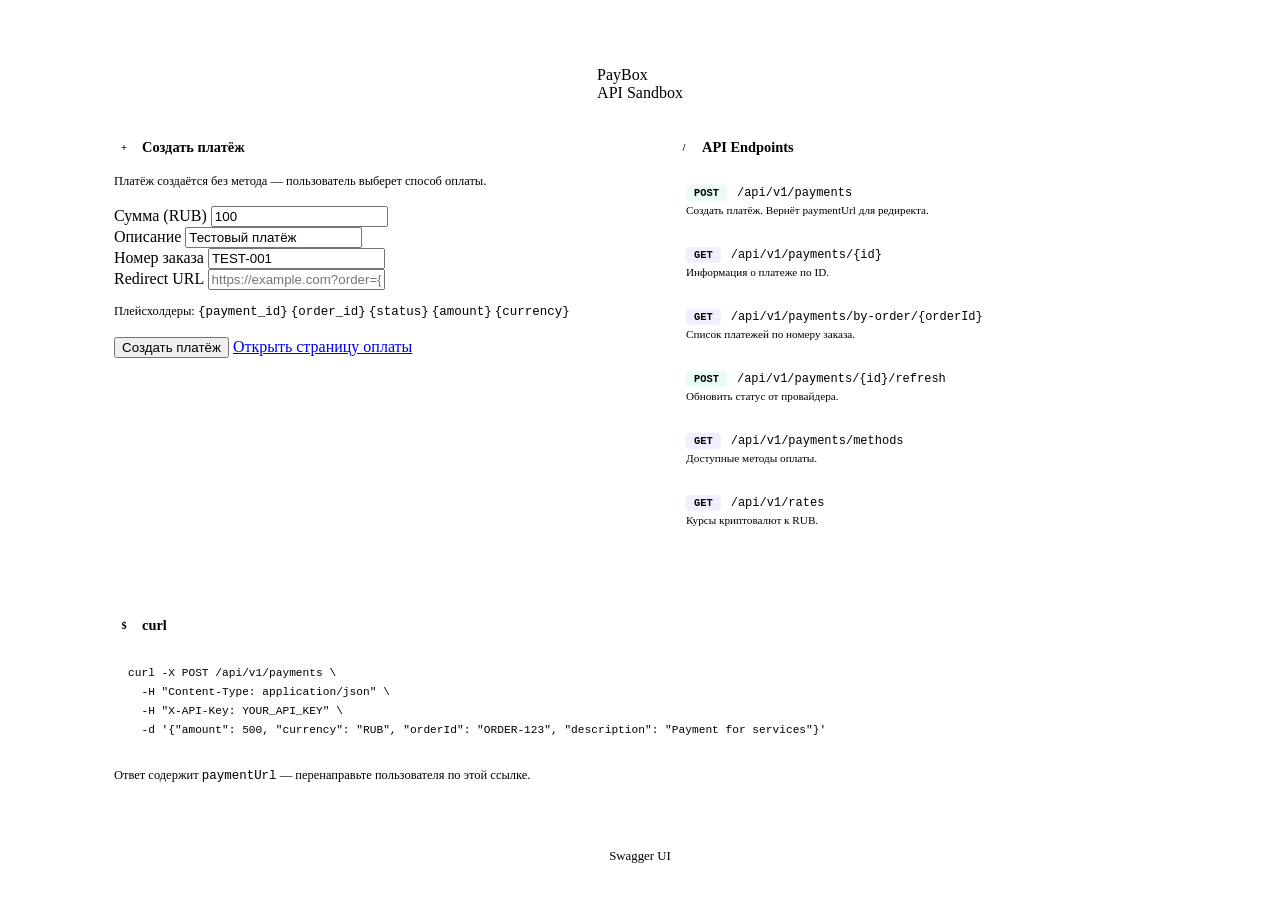
<file: src/main/resources/templates/sandbox/index.html>
<!DOCTYPE html>
<html lang="ru" xmlns:th="http://www.thymeleaf.org">
<head>
    <meta charset="UTF-8">
    <meta name="viewport" content="width=device-width, initial-scale=1.0">
    <title>PayBox — API Sandbox</title>
    <link rel="icon" type="image/png" th:href="@{/img/logo.png}">
    <link rel="stylesheet" th:href="@{/css/style.css}">
    <style>
        .sandbox-layout {
            display: flex;
            position: relative;
            flex-direction: column;
            align-items: center;
            z-index: 1;
            max-width: 1100px;
            margin: 0 auto;
            padding: 40px 24px;
        }

        .sandbox-grid {
            display: grid;
            grid-template-columns: 1fr 1fr;
            gap: 20px;
            width: 100%;
        }

        .sandbox-card {
            position: relative;
            padding: 24px;
            overflow: hidden;
            border: 1px solid var(--glass-border);
            border-radius: var(--radius);
            background: var(--glass);
            backdrop-filter: blur(24px);
            -webkit-backdrop-filter: blur(24px);
        }

        .sandbox-card::before {
            content: '';
            position: absolute;
            top: 0;
            right: 10%;
            left: 10%;
            height: 1px;
            background: linear-gradient(90deg, transparent, rgba(255, 255, 255, 0.06), transparent);
        }

        .sandbox-card.full-width {
            grid-column: 1 / -1;
        }

        .sandbox-card h2 {
            display: flex;
            align-items: center;
            gap: 8px;
            margin-bottom: 14px;
            color: var(--text);
            font-size: 0.9rem;
            font-weight: 600;
        }

        .sandbox-card h2 .card-icon {
            display: flex;
            align-items: center;
            justify-content: center;
            width: 20px;
            height: 20px;
            border-radius: 5px;
            font-size: 0.65rem;
            flex-shrink: 0;
        }

        .sandbox-card p {
            margin-bottom: 14px;
            color: var(--text-secondary);
            font-size: 0.78rem;
            line-height: 1.6;
        }

        .code-block {
            padding: 14px;
            overflow-x: auto;
            border: 1px solid var(--border);
            border-radius: var(--radius-sm);
            background: var(--surface);
            color: var(--text-secondary);
            font-size: 0.7rem;
            font-family: 'SF Mono', 'Fira Code', monospace;
            line-height: 1.7;
            white-space: pre;
        }

        .code-block .kw { color: var(--accent); }
        .code-block .str { color: var(--success); }

        .json-key { color: #7c5cfc; }
        .json-string { color: #34d399; }
        .json-number { color: #fbbf24; }
        .json-bool { color: #60a5fa; }
        .json-null { color: #6b7280; font-style: italic; }
        .json-error { color: var(--error); }

        .response-box {
            display: none;
            max-height: 320px;
            margin-top: 12px;
            padding: 14px;
            overflow-y: auto;
            border: 1px solid var(--border);
            border-radius: var(--radius-sm);
            background: var(--surface);
            color: var(--text-secondary);
            font-size: 0.7rem;
            font-family: 'SF Mono', 'Fira Code', monospace;
            white-space: pre-wrap;
        }

        .endpoint-badge {
            display: inline-block;
            margin-right: 6px;
            padding: 2px 8px;
            border-radius: 4px;
            font-size: 0.65rem;
            font-weight: 600;
            font-family: monospace;
        }

        .endpoint-badge.post {
            background: rgba(52, 211, 153, 0.1);
            color: var(--success);
        }

        .endpoint-badge.get {
            background: rgba(124, 92, 252, 0.1);
            color: var(--accent);
        }

        .endpoint-path {
            color: var(--text);
            font-size: 0.75rem;
            font-family: monospace;
        }

        .endpoint-desc {
            margin-top: 3px;
            color: var(--text-muted);
            font-size: 0.7rem;
        }

        .endpoints-list {
            display: flex;
            flex-direction: column;
            gap: 8px;
        }

        .endpoint-item {
            padding: 10px 12px;
            border: 1px solid var(--border);
            border-radius: var(--radius-sm);
            background: var(--surface);
        }

        .sandbox-footer {
            display: flex;
            justify-content: center;
            gap: 16px;
            margin-top: 24px;
        }

        .sandbox-footer a {
            color: var(--text-muted);
            font-size: 0.8rem;
            text-decoration: none;
            transition: color 0.2s;
        }

        .sandbox-footer a:hover {
            color: var(--accent);
        }

        @media (max-width: 768px) {
            .sandbox-grid {
                grid-template-columns: 1fr;
            }
        }
    </style>
</head>
<body>

<div class="ambient">
    <div class="orb orb-1"></div>
    <div class="orb orb-2"></div>
    <div class="orb orb-3"></div>
</div>

<div class="sandbox-layout">
    <div class="brand sandbox-brand">
        <div class="brand-header">
            <img th:src="@{/img/logo.png}" alt="" class="brand-logo">
            <div class="brand-name">Pay<span>Box</span></div>
        </div>
        <div class="brand-sub">API Sandbox</div>
    </div>

    <div class="sandbox-grid">
        <!-- Карточка 1: Создание платежа -->
        <div class="sandbox-card">
            <h2>
                <span class="card-icon create-icon">+</span>
                Создать платёж
            </h2>
            <p>Платёж создаётся без метода — пользователь выберет способ оплаты.</p>

            <div class="form-group">
                <label for="testAmount">Сумма (RUB)</label>
                <input type="number"
                       id="testAmount"
                       value="100"
                       step="0.01"
                       min="0.01">
            </div>
            <div class="form-group">
                <label for="testDesc">Описание</label>
                <input type="text"
                       id="testDesc"
                       value="Тестовый платёж"
                       placeholder="Описание">
            </div>
            <div class="form-group">
                <label for="testOrder">Номер заказа</label>
                <input type="text"
                       id="testOrder"
                       value="TEST-001"
                       placeholder="Номер заказа">
            </div>
            <div class="form-group">
                <label for="testRedirect">Redirect URL</label>
                <input type="text"
                       id="testRedirect"
                       placeholder="https://example.com?order={payment_id}">
            </div>
            <p class="placeholder-hint">
                Плейсхолдеры:
                <code class="placeholder-code">{payment_id}</code>
                <code class="placeholder-code">{order_id}</code>
                <code class="placeholder-code">{status}</code>
                <code class="placeholder-code">{amount}</code>
                <code class="placeholder-code">{currency}</code>
            </p>

            <button id="createBtn"
                    class="btn"
                    onclick="createTestPayment()">
                Создать платёж
            </button>

            <div id="responseBox" class="response-box"></div>
            <a id="payLink"
               href="#"
               class="btn btn-outline pay-link-btn"
               target="_blank">
                Открыть страницу оплаты
            </a>
        </div>

        <!-- Карточка 2: API Endpoints -->
        <div class="sandbox-card">
            <h2>
                <span class="card-icon endpoints-icon">/</span>
                API Endpoints
            </h2>
            <div class="endpoints-list">
                <div class="endpoint-item">
                    <span class="endpoint-badge post">POST</span>
                    <span class="endpoint-path">/api/v1/payments</span>
                    <div class="endpoint-desc">Создать платёж. Вернёт paymentUrl для редиректа.</div>
                </div>
                <div class="endpoint-item">
                    <span class="endpoint-badge get">GET</span>
                    <span class="endpoint-path">/api/v1/payments/{id}</span>
                    <div class="endpoint-desc">Информация о платеже по ID.</div>
                </div>
                <div class="endpoint-item">
                    <span class="endpoint-badge get">GET</span>
                    <span class="endpoint-path">/api/v1/payments/by-order/{orderId}</span>
                    <div class="endpoint-desc">Список платежей по номеру заказа.</div>
                </div>
                <div class="endpoint-item">
                    <span class="endpoint-badge post">POST</span>
                    <span class="endpoint-path">/api/v1/payments/{id}/refresh</span>
                    <div class="endpoint-desc">Обновить статус от провайдера.</div>
                </div>
                <div class="endpoint-item">
                    <span class="endpoint-badge get">GET</span>
                    <span class="endpoint-path">/api/v1/payments/methods</span>
                    <div class="endpoint-desc">Доступные методы оплаты.</div>
                </div>
                <div class="endpoint-item">
                    <span class="endpoint-badge get">GET</span>
                    <span class="endpoint-path">/api/v1/rates</span>
                    <div class="endpoint-desc">Курсы криптовалют к RUB.</div>
                </div>
            </div>
        </div>

        <!-- Карточка 3: curl-пример (на всю ширину) -->
        <div class="sandbox-card full-width">
            <h2>
                <span class="card-icon curl-icon">$</span>
                curl
            </h2>
            <div class="code-block"><span class="kw">curl</span> -X POST <span th:text="${baseUrl}"></span>/api/v1/payments \
  -H <span class="str">"Content-Type: application/json"</span> \
  -H <span class="str">"X-API-Key: YOUR_API_KEY"</span> \
  -d <span class="str">'{"amount": 500, "currency": "RUB", "orderId": "ORDER-123", "description": "Payment for services"}'</span></div>
            <p class="curl-note">
                Ответ содержит <code class="placeholder-code">paymentUrl</code>
                — перенаправьте пользователя по этой ссылке.
            </p>
        </div>
    </div>

    <div class="sandbox-footer">
        <a href="/swagger-ui.html" target="_blank">Swagger UI</a>
    </div>
</div>

<script th:inline="javascript">
    const apiKey = [[${@appProperties.sandbox.enabled ? @environment.getProperty('payment.api-key') : ''}]];
</script>
<script th:src="@{/js/sandbox.js}"></script>
</body>
</html>
</file>
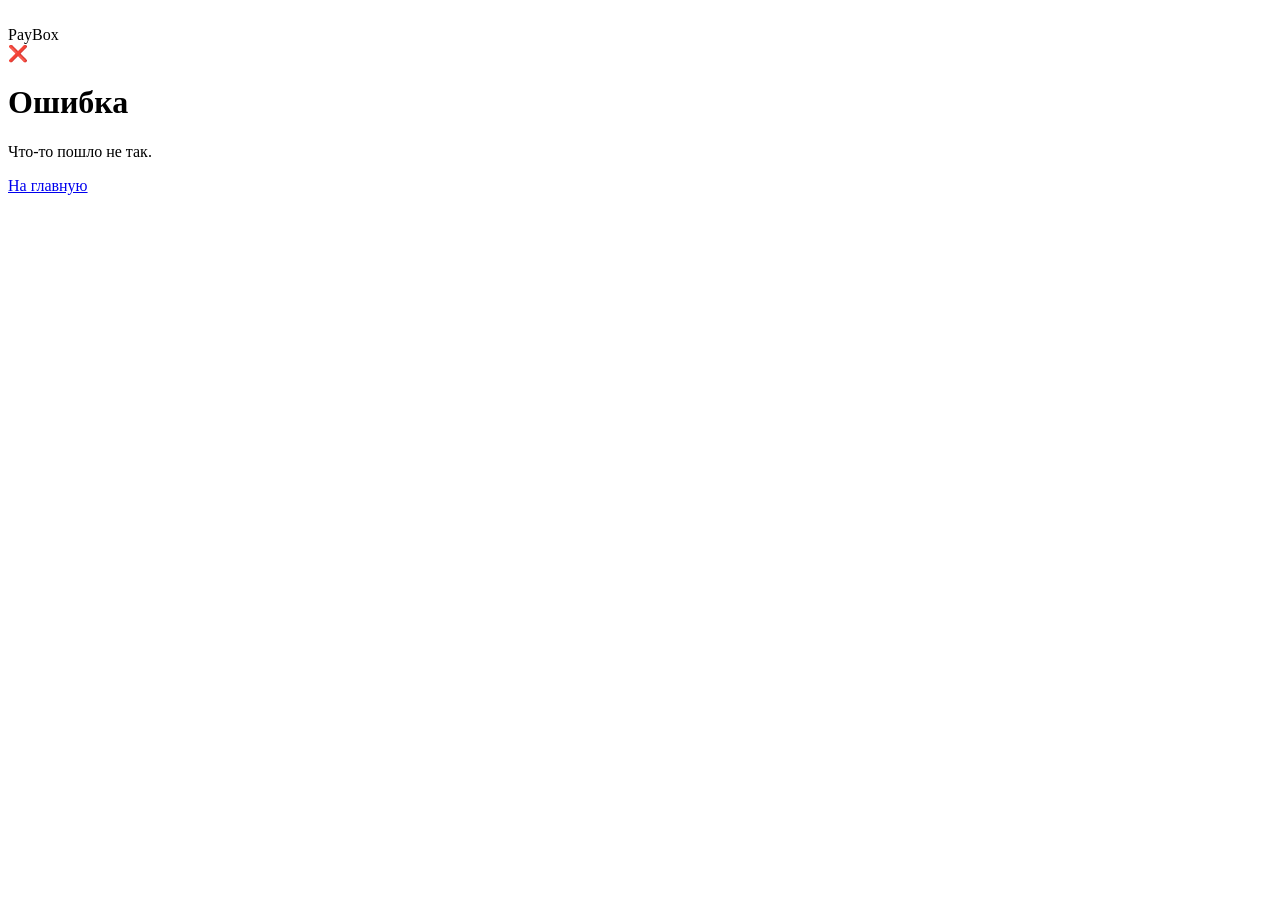
<file: src/main/resources/templates/error/payment-error.html>
<!DOCTYPE html>
<html lang="ru" xmlns:th="http://www.thymeleaf.org">
<head>
    <meta charset="UTF-8">
    <meta name="viewport" content="width=device-width, initial-scale=1.0">
    <title>PayBox — Ошибка</title>
    <link rel="icon" type="image/png" th:href="@{/img/logo.png}">
    <link rel="stylesheet" th:href="@{/css/style.css}">
</head>
<body>

<div class="ambient">
    <div class="orb orb-1"></div>
    <div class="orb orb-2"></div>
    <div class="orb orb-3"></div>
</div>

<div class="container">
    <div class="brand">
        <div class="brand-header">
            <img th:src="@{/img/logo.png}" alt="" class="brand-logo">
            <div class="brand-name">Pay<span>Box</span></div>
        </div>
    </div>

    <div class="glass-panel error-panel">
        <div class="error-icon">&#10060;</div>
        <h1 th:text="${errorTitle}" class="error-title">Ошибка</h1>
        <p th:text="${errorMessage}" class="error-message">Что-то пошло не так.</p>
    </div>

    <a href="/" class="link-back">На главную</a>
</div>

</body>
</html>
</file>
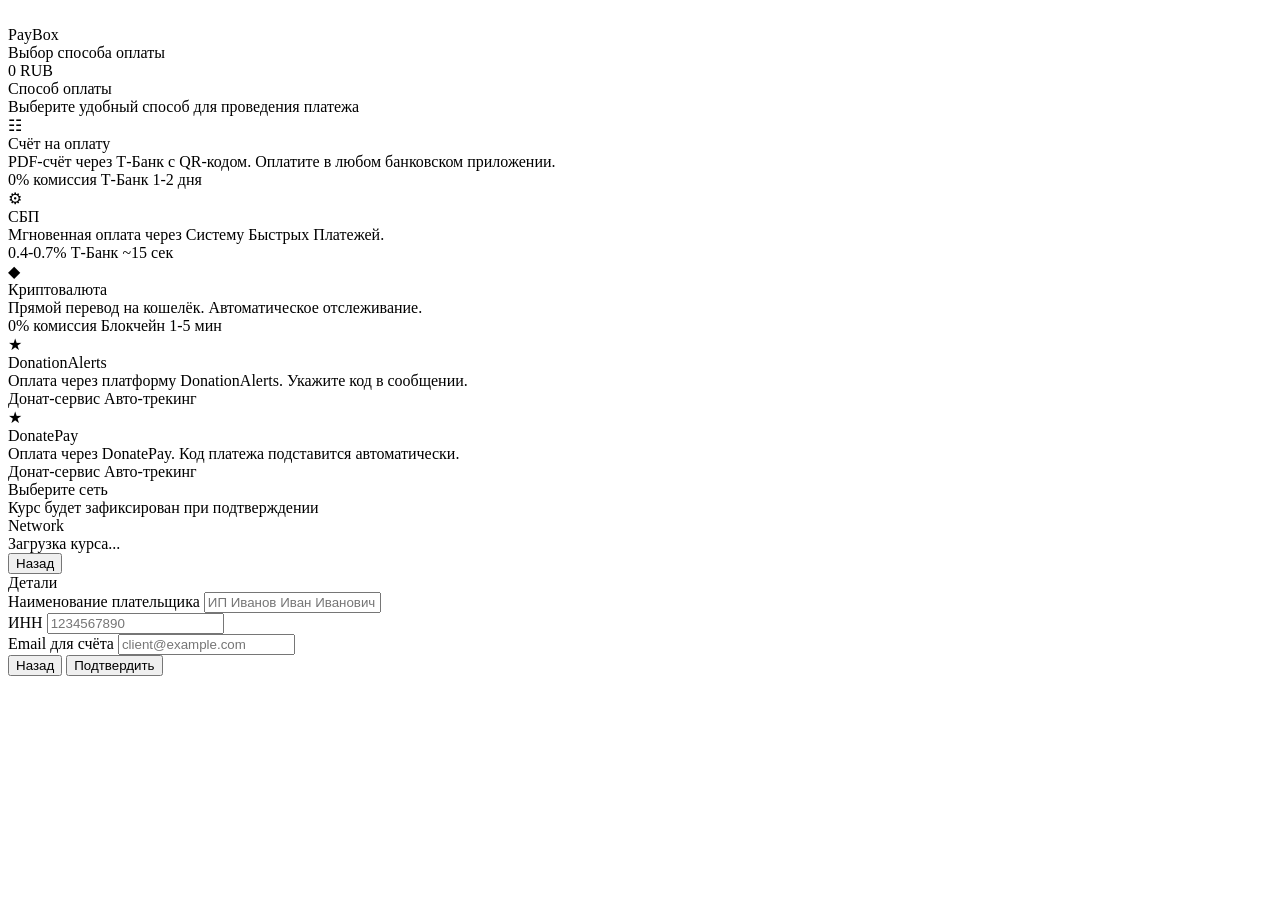
<file: src/main/resources/templates/payment/choose-method.html>
<!DOCTYPE html>
<html lang="ru" xmlns:th="http://www.thymeleaf.org">
<head>
    <meta charset="UTF-8">
    <meta name="viewport" content="width=device-width, initial-scale=1.0">
    <title th:text="${payment.orderId != null ? 'PayBox — #' + payment.orderId : 'PayBox — Оплата'}">PayBox — Оплата</title>
    <link rel="icon" type="image/png" th:href="@{/img/logo.png}">
    <link rel="stylesheet" th:href="@{/css/style.css}">
</head>
<body>

<div class="ambient">
    <div class="orb orb-1"></div>
    <div class="orb orb-2"></div>
    <div class="orb orb-3"></div>
</div>

<div class="container">
    <div class="brand">
        <div class="brand-header">
            <img th:src="@{/img/logo.png}" alt="" class="brand-logo">
            <div class="brand-name">Pay<span>Box</span></div>
        </div>
        <div class="brand-sub">Выбор способа оплаты</div>
    </div>

    <div class="glass-panel">
        <!-- Сумма -->
        <div class="amount-hero">
            <div>
                <span class="amount-value"
                      th:text="${#numbers.formatDecimal(payment.amount, 1, 2)}">
                    0
                </span>
                <span class="amount-currency"
                      th:text="${payment.currency}">
                    RUB
                </span>
            </div>
            <div th:if="${payment.orderId}"
                 class="amount-method"
                 th:text="'Заказ #' + ${payment.orderId}">
            </div>
        </div>

        <!-- Шаг 1: Выбор метода -->
        <div id="step1">
            <div class="step-title">Способ оплаты</div>
            <div class="step-desc">Выберите удобный способ для проведения платежа</div>

            <div class="method-grid">
                <div th:if="${methods.contains(T(me.wisterk.paybox.domain.enums.PaymentMethod).INVOICE)}"
                     class="method-card theme-yellow"
                     data-method="INVOICE">
                    <div class="method-icon icon-yellow">&#9783;</div>
                    <div class="method-body">
                        <div class="method-name">Счёт на оплату</div>
                        <div class="method-info">
                            PDF-счёт через Т-Банк с QR-кодом. Оплатите в любом банковском приложении.
                        </div>
                        <div class="method-tags">
                            <span class="method-tag tag-green">0% комиссия</span>
                            <span class="method-tag tag-yellow">Т-Банк</span>
                            <span class="method-tag">1-2 дня</span>
                        </div>
                    </div>
                </div>

                <div th:if="${methods.contains(T(me.wisterk.paybox.domain.enums.PaymentMethod).SBP_QR)}"
                     class="method-card theme-yellow"
                     data-method="SBP_QR">
                    <div class="method-icon icon-yellow">&#9881;</div>
                    <div class="method-body">
                        <div class="method-name">СБП</div>
                        <div class="method-info">Мгновенная оплата через Систему Быстрых Платежей.</div>
                        <div class="method-tags">
                            <span class="method-tag">0.4-0.7%</span>
                            <span class="method-tag tag-yellow">Т-Банк</span>
                            <span class="method-tag tag-green">~15 сек</span>
                        </div>
                    </div>
                </div>

                <div th:if="${methods.contains(T(me.wisterk.paybox.domain.enums.PaymentMethod).CRYPTO)}"
                     class="method-card"
                     data-method="CRYPTO">
                    <div class="method-icon">&#9670;</div>
                    <div class="method-body">
                        <div class="method-name">Криптовалюта</div>
                        <div class="method-info">Прямой перевод на кошелёк. Автоматическое отслеживание.</div>
                        <div class="method-tags">
                            <span class="method-tag tag-green">0% комиссия</span>
                            <span class="method-tag">Блокчейн</span>
                            <span class="method-tag">1-5 мин</span>
                        </div>
                    </div>
                </div>

                <!-- Донат-сервисы -->
                <div th:if="${methods.contains(T(me.wisterk.paybox.domain.enums.PaymentMethod).DONATION_ALERTS)}"
                     class="method-card"
                     data-method="DONATION_ALERTS">
                    <div class="method-icon donation-alerts-icon">&#9733;</div>
                    <div class="method-body">
                        <div class="method-name">DonationAlerts</div>
                        <div class="method-info">
                            Оплата через платформу DonationAlerts. Укажите код в сообщении.
                        </div>
                        <div class="method-tags">
                            <span class="method-tag">Донат-сервис</span>
                            <span class="method-tag tag-green">Авто-трекинг</span>
                        </div>
                    </div>
                </div>

                <div th:if="${methods.contains(T(me.wisterk.paybox.domain.enums.PaymentMethod).DONATE_PAY)}"
                     class="method-card"
                     data-method="DONATE_PAY">
                    <div class="method-icon donate-pay-icon">&#9733;</div>
                    <div class="method-body">
                        <div class="method-name">DonatePay</div>
                        <div class="method-info">
                            Оплата через DonatePay. Код платежа подставится автоматически.
                        </div>
                        <div class="method-tags">
                            <span class="method-tag">Донат-сервис</span>
                            <span class="method-tag tag-green">Авто-трекинг</span>
                        </div>
                    </div>
                </div>
            </div>
        </div>

        <!-- Шаг 2: Выбор крипто-сети -->
        <div id="step2" class="hidden">
            <div class="step-title">Выберите сеть</div>
            <div id="cryptoDesc" class="step-desc">Курс будет зафиксирован при подтверждении</div>

            <div id="networkGrid" class="method-grid">
                <div th:each="net : ${cryptoNetworks}"
                     class="method-card"
                     th:data-network="${net.key}">
                    <div class="method-icon crypto-net-icon"
                         th:data-net="${net.key}">
                    </div>
                    <div class="method-body">
                        <div class="method-name"
                             th:text="${net.value}">
                            Network
                        </div>
                        <div class="method-info crypto-rate-info"
                             th:data-network="${net.key}">
                            Загрузка курса...
                        </div>
                    </div>
                </div>
            </div>

            <button type="button"
                    class="btn btn-outline back-btn"
                    onclick="backToStep1()">
                Назад
            </button>
        </div>

        <!-- Шаг 3: Данные для счёта -->
        <div id="step3" class="hidden">
            <div id="step3Title" class="step-title">Детали</div>

            <div id="invoiceForm">
                <div class="form-group">
                    <label for="payerName">Наименование плательщика</label>
                    <input type="text"
                           id="payerName"
                           placeholder="ИП Иванов Иван Иванович"
                           autocomplete="off">
                    <div id="payerSuggestions" class="suggestions-list hidden"></div>
                </div>
                <div class="form-group">
                    <label for="payerInn">ИНН</label>
                    <input type="text"
                           id="payerInn"
                           placeholder="1234567890"
                           pattern="\d{10,12}"
                           maxlength="12"
                           autocomplete="off">
                    <div id="innSuggestions" class="suggestions-list hidden"></div>
                </div>
                <div class="form-group">
                    <label for="contactEmail">Email для счёта</label>
                    <input type="email"
                           id="contactEmail"
                           placeholder="client@example.com">
                </div>
            </div>

            <div class="btn-row">
                <button type="button"
                        class="btn btn-outline"
                        onclick="backToStep1()">
                    Назад
                </button>
                <button id="confirmBtn"
                        type="button"
                        class="btn btn-yellow"
                        onclick="confirmPayment()">
                    Подтвердить
                </button>
            </div>
        </div>

        <div id="error" class="error hidden error-bottom"></div>
    </div>
</div>

<script th:inline="javascript">
    const paymentId = [[${payment.id}]];
    const paymentAmount = [[${payment.amount}]];
    const paymentCurrency = [[${payment.currency}]];
    const rates = [[${rates}]];
</script>
<script th:src="@{/js/choose-method.js}"></script>
<script th:src="@{/js/party-suggest.js}"></script>
</body>
</html>
</file>
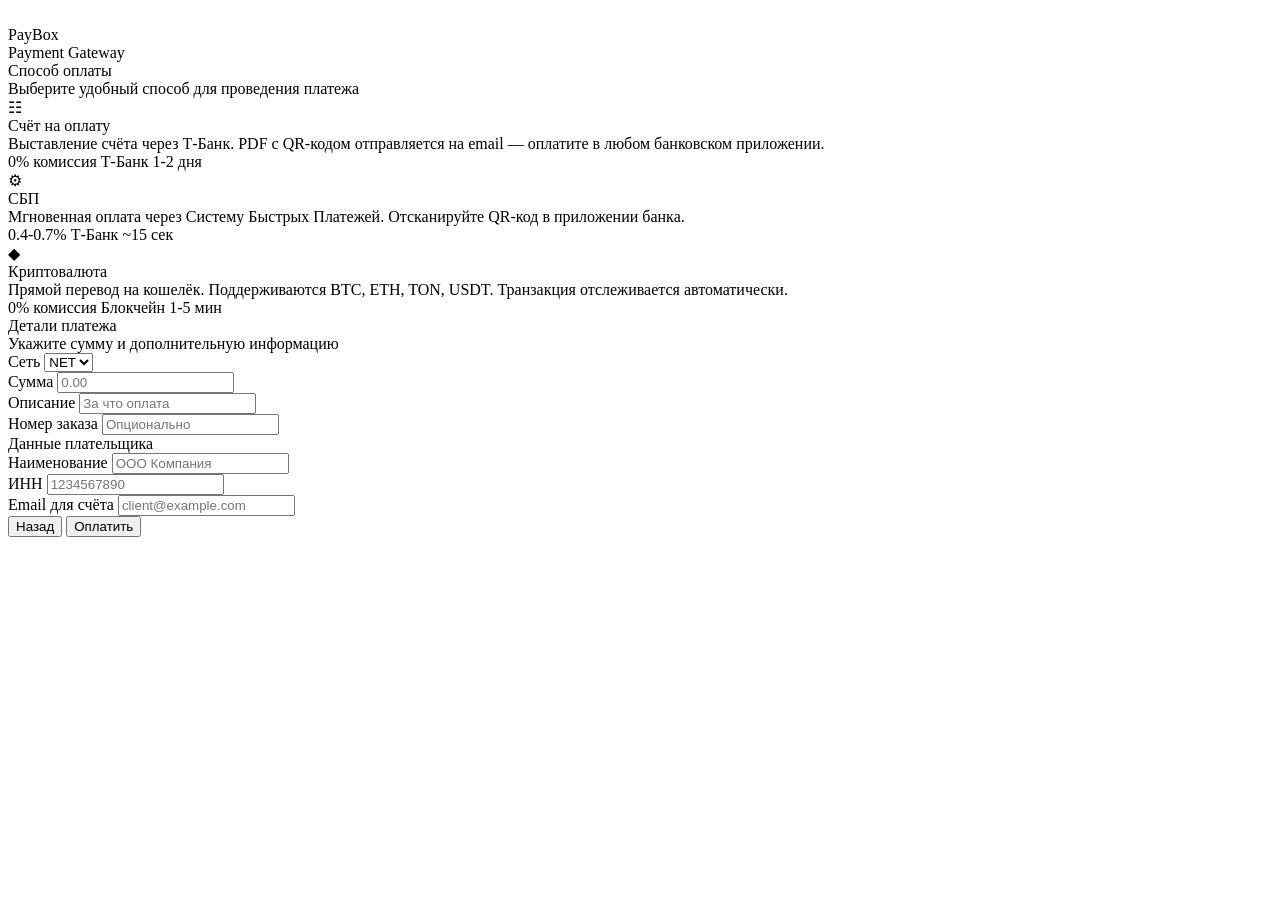
<file: src/main/resources/templates/payment/form.html>
<!DOCTYPE html>
<html lang="ru" xmlns:th="http://www.thymeleaf.org">
<head>
    <meta charset="UTF-8">
    <link rel="icon" type="image/png" th:href="@{/img/logo.png}">
    <meta name="viewport" content="width=device-width, initial-scale=1.0">
    <title>PayBox</title>
    <link rel="stylesheet" th:href="@{/css/style.css}">
</head>
<body>

<div class="ambient">
    <div class="orb orb-1"></div>
    <div class="orb orb-2"></div>
    <div class="orb orb-3"></div>
</div>

<div class="container">
    <div class="brand">
        <div class="brand-header"><img th:src="@{/img/logo.png}" alt="" class="brand-logo"><div class="brand-name">Pay<span>Box</span></div></div>
        <div class="brand-sub">Payment Gateway</div>
    </div>

    <div class="glass-panel">
        <!-- Steps indicator -->
        <div class="steps">
            <div class="step-dot active" id="dot1"></div>
            <div class="step-dot" id="dot2"></div>
        </div>

        <!-- ====== STEP 1: Choose method ====== -->
        <div id="step1">
            <div class="step-title">Способ оплаты</div>
            <div class="step-desc">Выберите удобный способ для проведения платежа</div>

            <div class="method-grid">
                <!-- Invoice -->
                <div th:if="${methods.contains(T(me.wisterk.paybox.domain.enums.PaymentMethod).INVOICE)}"
                     class="method-card theme-yellow" data-method="INVOICE">
                    <div class="method-icon icon-yellow">&#9783;</div>
                    <div class="method-body">
                        <div class="method-name">Счёт на оплату</div>
                        <div class="method-info">Выставление счёта через Т-Банк. PDF с QR-кодом отправляется на email
                            — оплатите в любом банковском приложении.
                        </div>
                        <div class="method-tags">
                            <span class="method-tag tag-green">0% комиссия</span>
                            <span class="method-tag tag-yellow">Т-Банк</span>
                            <span class="method-tag">1-2 дня</span>
                        </div>
                    </div>
                </div>

                <!-- SBP -->
                <div th:if="${methods.contains(T(me.wisterk.paybox.domain.enums.PaymentMethod).SBP_QR)}"
                     class="method-card theme-yellow" data-method="SBP_QR">
                    <div class="method-icon icon-yellow">&#9881;</div>
                    <div class="method-body">
                        <div class="method-name">СБП</div>
                        <div class="method-info">Мгновенная оплата через Систему Быстрых Платежей.
                            Отсканируйте QR-код в приложении банка.
                        </div>
                        <div class="method-tags">
                            <span class="method-tag">0.4-0.7%</span>
                            <span class="method-tag tag-yellow">Т-Банк</span>
                            <span class="method-tag tag-green">~15 сек</span>
                        </div>
                    </div>
                </div>

                <!-- Crypto -->
                <div th:if="${methods.contains(T(me.wisterk.paybox.domain.enums.PaymentMethod).CRYPTO)}"
                     class="method-card" data-method="CRYPTO">
                    <div class="method-icon">&#9670;</div>
                    <div class="method-body">
                        <div class="method-name">Криптовалюта</div>
                        <div class="method-info">Прямой перевод на кошелёк. Поддерживаются BTC, ETH, TON, USDT.
                            Транзакция отслеживается автоматически.
                        </div>
                        <div class="method-tags">
                            <span class="method-tag tag-green">0% комиссия</span>
                            <span class="method-tag">Блокчейн</span>
                            <span class="method-tag">1-5 мин</span>
                        </div>
                    </div>
                </div>
            </div>
        </div>

        <!-- ====== STEP 2: Payment details ====== -->
        <div id="step2" class="hidden">
            <div class="step-title" id="step2Title">Детали платежа</div>
            <div class="step-desc" id="step2Desc">Укажите сумму и дополнительную информацию</div>

            <form id="paymentForm">
                <input type="hidden" id="method" value="">

                <!-- Crypto network selector -->
                <div id="cryptoFields" class="hidden">
                    <div class="form-group">
                        <label for="cryptoNetwork">Сеть</label>
                        <select id="cryptoNetwork">
                            <option th:each="net : ${cryptoNetworks}" th:value="${net.key}"
                                    th:text="${net.value}">NET
                            </option>
                        </select>
                    </div>
                </div>

                <div class="form-group">
                    <label for="amount" id="amountLabel">Сумма</label>
                    <input type="number" id="amount" step="0.000001" min="0.01" required placeholder="0.00">
                </div>

                <div class="form-group">
                    <label for="description">Описание</label>
                    <input type="text" id="description" placeholder="За что оплата">
                </div>

                <div class="form-group">
                    <label for="orderId">Номер заказа</label>
                    <input type="text" id="orderId" placeholder="Опционально">
                </div>

                <!-- Invoice-specific fields -->
                <div id="invoiceFields" class="hidden">
                    <div class="section-title">Данные плательщика</div>
                    <div class="form-group">
                        <label for="payerName">Наименование</label>
                        <input type="text" id="payerName" placeholder="ООО Компания">
                    </div>
                    <div class="form-group">
                        <label for="payerInn">ИНН</label>
                        <input type="text" id="payerInn" placeholder="1234567890">
                    </div>
                    <div class="form-group">
                        <label for="contactEmail">Email для счёта</label>
                        <input type="email" id="contactEmail" placeholder="client@example.com">
                    </div>
                </div>

                <div id="error" class="error hidden"></div>

                <div class="btn-row">
                    <button type="button" class="btn btn-outline" onclick="goStep1()">Назад</button>
                    <button type="submit" class="btn" id="submitBtn">Оплатить</button>
                </div>
            </form>
        </div>
    </div>
</div>

<script th:src="@{/js/payment.js}"></script>
</body>
</html>
</file>
